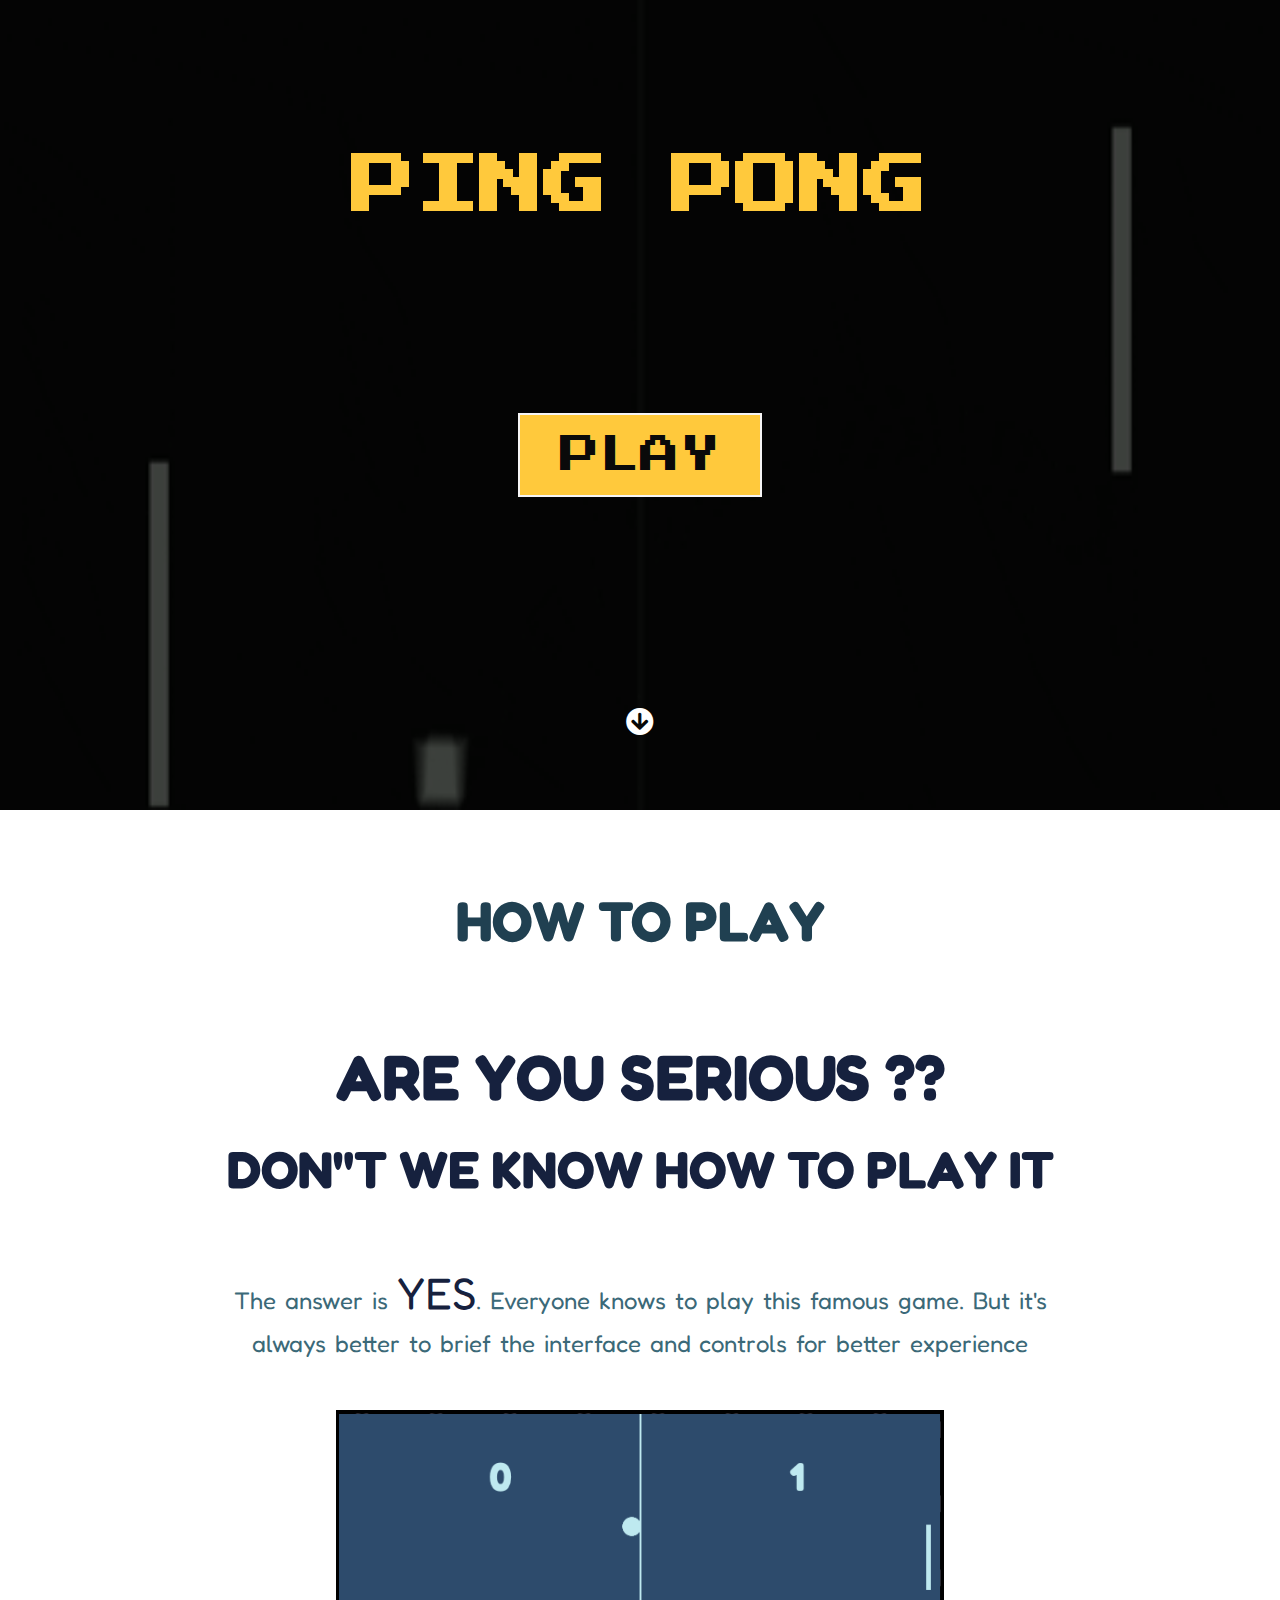
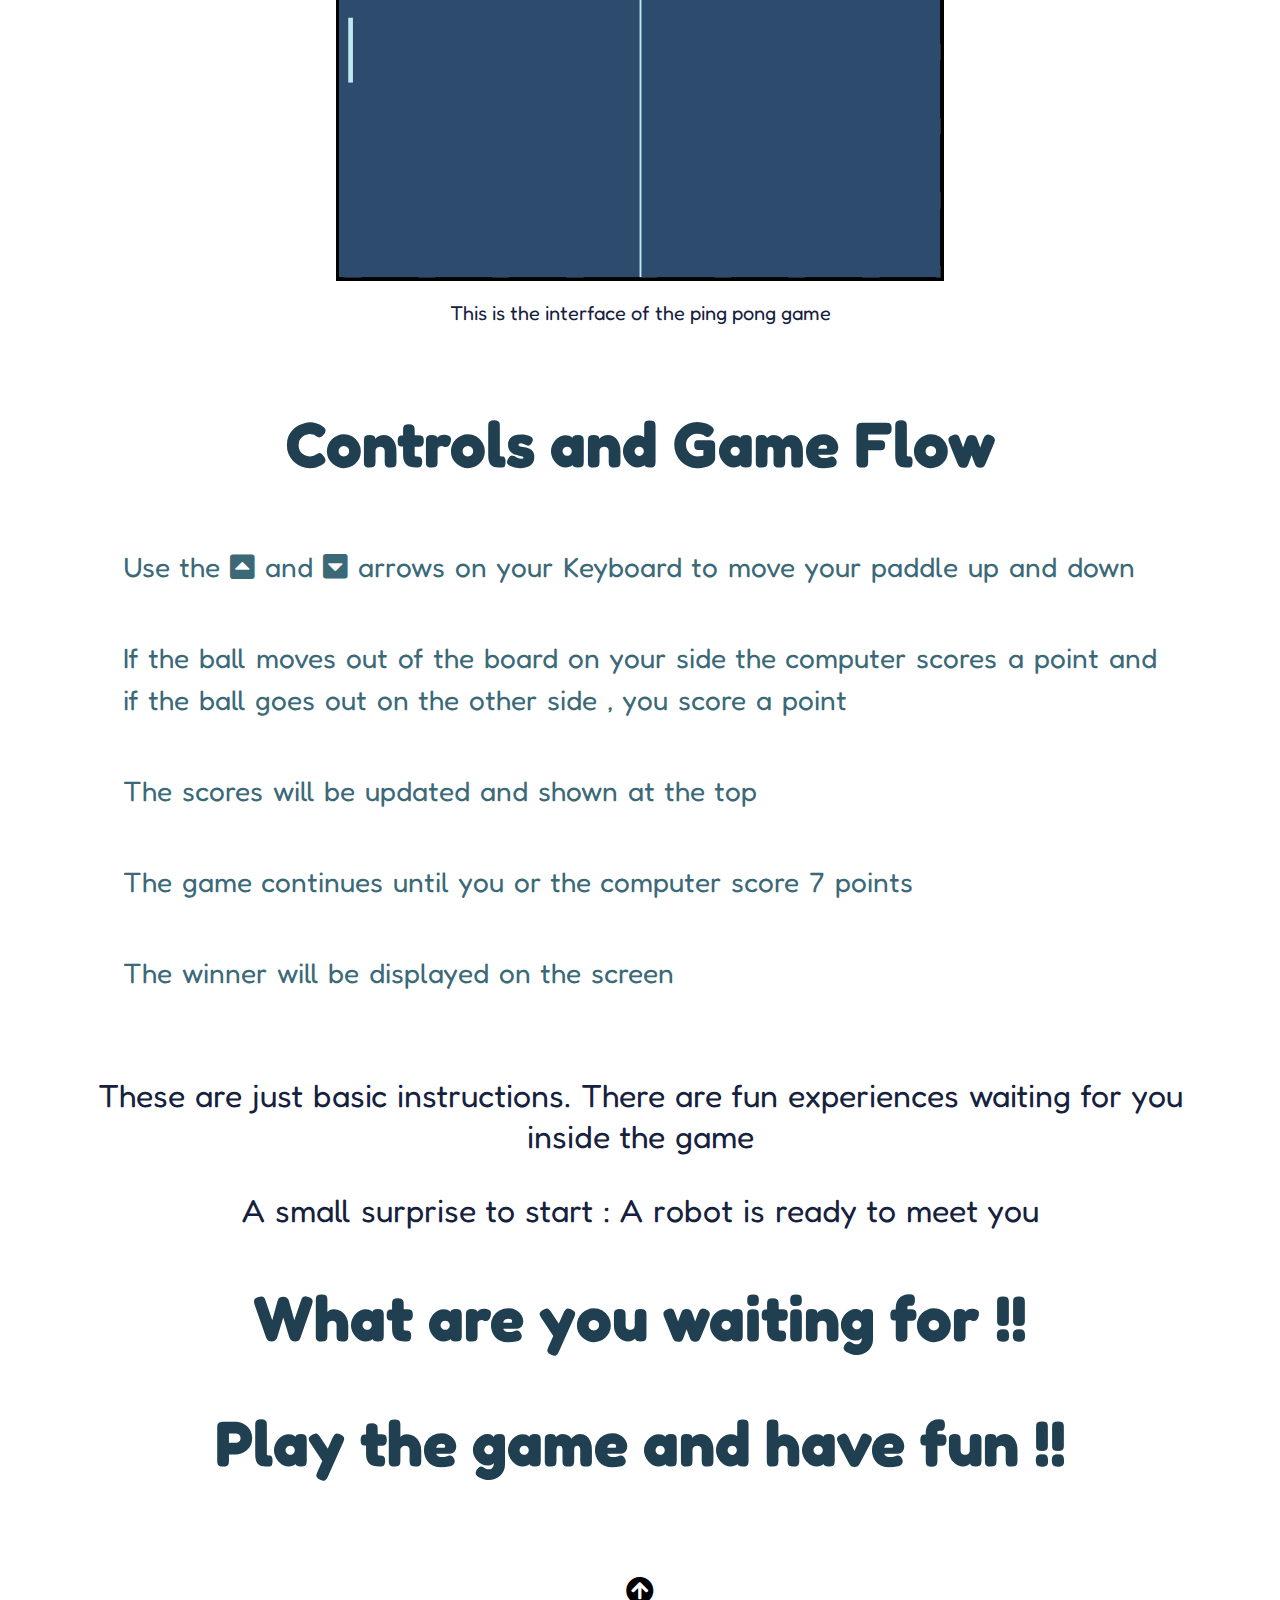
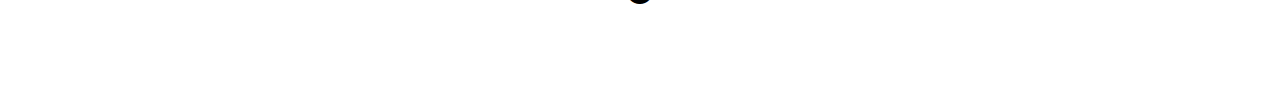
<file: index.html>
<!DOCTYPE html>
<html lang="en">
<head>
    <meta charset="UTF-8">
    <meta name="viewport" content="width=device-width, initial-scale=1.0">
    <title>Ping Pong</title>
    <link rel="icon" type="image/png" href="myfavicon.ico">
    <link rel="stylesheet" href="https://cdnjs.cloudflare.com/ajax/libs/font-awesome/5.14.0/css/all.min.css">
    <link rel="stylesheet" href="styles.css">
</head>
<body>
    <!-- Main section - Game Page -->
    <section class="section-wrapper" id="main-page">
        <!-- background image -->
        <img src="background.gif" alt="background for section">
        <!-- Content Container -->
        <div class="content-wrapper">
            <div class="text-container">
                <h1 class="main-title">PING PONG</h1>
            </div>
            <div class="button-list">
                <a href="game.html" target="__blank" class="btn play">PLAY</a>
            </div>
            <!-- Arrow Icon to scroll down when clicked -->
            <a href="#how-to-play"><i class="fas fa-arrow-circle-down arrow arrow-down"></i></a>
        </div>
    </section>

    <!-- How to play section  -->
    <section class="how-to-play" id="how-to-play">
        <h1 class="play-title">HOW TO PLAY</h1>
        <h1 class="main-question"><strong>ARE YOU SERIOUS ??</strong></h1>
        <h2 class="sub-question"><strong>DON"T WE KNOW HOW TO PLAY IT</strong></h2>
        <p class="answer">The answer is <span class="yes-highlight">YES</span>. Everyone knows to play this famous game. But it's always better to brief the interface and controls for better experience</p>
        <!-- Image container  -->
        <div class="canvas-interface">
            <img src="interface.png" alt="game interface">
            <p class="image-subtitle">This is the interface of the ping pong game</p>
        </div>
        <!-- Instruction container -->
        <div class="description-container">
            <h1 class="description-title">Controls and Game Flow</h1>
            <p>Use the <i class="fas fa-caret-square-up"></i> and <i class="fas fa-caret-square-down"></i> arrows on your Keyboard to move your paddle up and down</p>
            <p>If the ball moves out of the board on your side the computer scores a point and if the ball goes out on the other side , you score a point</p>
            <p>The scores will be updated and shown at the top</p>
            <p>The game continues until you or the computer score 7 points</p>
            <p>The winner will be displayed on the screen</p>
        </div>

        <p class="last-line">These are just basic instructions. There are fun experiences waiting for you inside the game</p>
        <p class="last-line">A small surprise to start : A robot is ready to meet you</p>
        <h1 class="last-title">What are you waiting for !! </h1>
        <h1 class="last-title">Play the game and have fun !!</h1>
        <!-- Arrow up icon to scroll up when clicked -->
        <a href="#main-page"><i class="fas fa-arrow-circle-up arrow arrow-up"></i></a>
    </section>
</body>
</html>
</file>
<file: styles.css>
@import url('https://fonts.googleapis.com/css2?family=Fredoka+One&family=Press+Start+2P&display=swap');

/* root css variables for defining colors */

:root{
    --main-page : #ffc93c;
    --button-color:#0a0a0a;
    --button-border:#f6f5f5;
    --button-active-color:#ffa931;
    --how-to-play-headings:#204051;
    --description-content:#3b6978;
    --sub-content:#16213e;
    --arrow-up:#000;
    --arrow-down:#fff;
    --content-wrapper-color:rgba(0,0,0,0.75);
}

html{
    scroll-behavior: smooth;
}

*{
    box-sizing:border-box;
    margin:0;
    padding:0;
}

body{
    font-family:"Fredoka one",cursive;
}

h1{
    font-size:4rem;
    color:var(--main-page);
    padding:0 0.75em;
}

a{
    display:inline-block;
    color:var(--arrow-up);
    text-decoration:none;
    padding:1em 0;
    cursor:pointer;
}

.arrow{
    font-size:1.75rem;
    transition:transform 1s;
    animation:move-down 2s infinite;
    cursor:pointer;
}

.section-wrapper{
    min-height:90vh;
    position:relative;
}

.section-wrapper img{
    display:inline-block;
    position:absolute;
    width:100%;
    height:100%;
    top:50%;
    left:50%;
    transform:translate(-50%,-50%);
}

.content-wrapper{
    position:absolute;
    top:0;
    left:0;
    width:100%;
    height:100%;
    background:var(--content-wrapper-color);
    z-index:0;
    display:flex;
    flex-direction: column;
    justify-content: space-around;
    align-items:center ;
}

.text-container > h1{
    font-family: 'Press Start 2P', cursive;
    text-align:center;
    padding:1.5em 0 0;
}

.play{
    font-family: 'Press Start 2P', cursive;
    font-size:2.5rem;
    padding:0.5em 1em;
    margin:2em 0;
    background:var(--main-page);;
    color:var(--button-color);
    border:2px solid var(--button-border);
}

.play:active{
    transform:scale(0.85);
}

.play:hover{
    background:var(--button-active-color);
}

.arrow-down{
    color:var(--arrow-down);
}

.how-to-play{
    min-height:90vh;
}

.how-to-play{
    padding:4.75em 2em 5em;
    text-align:center;
}

.play-title{
    font-size:3.5rem;
    color:var(--how-to-play-headings);
    margin-bottom:1.5em;
}

.main-question{
    font-size:4rem;
    color:var(--sub-content);
    margin-bottom:0.35em;
}

.sub-question{
    font-size:3.25rem;
    color:var(--sub-content);
}

.answer{
    color:var(--description-content);
    font-size:1.5rem;
    max-width:60ch;
    margin:2.5em auto 0;
    word-spacing:3px;
    line-height:1.5;
}

.yes-highlight{
    color:var(--sub-content);
    font-size:2.75rem;
}

.canvas-interface{
    padding:3em 0;
}

.canvas-interface > img{
    width:50%;
    border:3px solid var(--arrow-up);
    margin-bottom:1em;
}

.canvas-interface > p{
    font-size:1.25rem;
    color:var(--sub-content);
}

.description-container{
    padding:2em 0;
    width:85%;
    margin:0 auto;
    max-width:1100px;
    /* border:2px solid; */
}

.description-title{
    color:var(--how-to-play-headings);
    margin-bottom:1em;
}

.description-container > p{
    font-size:1.75rem;
    color:var(--description-content);
    word-spacing:3px;
    line-height:1.5;
    text-align: justify;
    margin-bottom:1.75em;
}

.last-line{
    font-size:2rem;
    max-width:60ch;
    margin:0 auto;
    word-spacing:2px;
    line-height:1.3;
    margin-bottom:1em;
    color:var(--sub-content);
}

.last-title{
    color:var(--how-to-play-headings);
    margin:0.75em 0;
}

.arrow-up{
    margin-top:2rem;
    color:var(--arrow-up);
}

/* animation for arrows */

@keyframes move-down{
    0%{
        transform:scale(0.75);
    }
    50%{
        transform:scale(1.3);
    }
    100%{
        transform:scale(0.75);
    }
}

/* media query for responsive design */

@media screen and (max-width:600px){
    h1{
        font-size:2rem;
    }

    .play-title,
    .main-question,
    .sub-question,
    .description-title,
    .last-title{
        font-size:2rem;
    }
}
</file>
